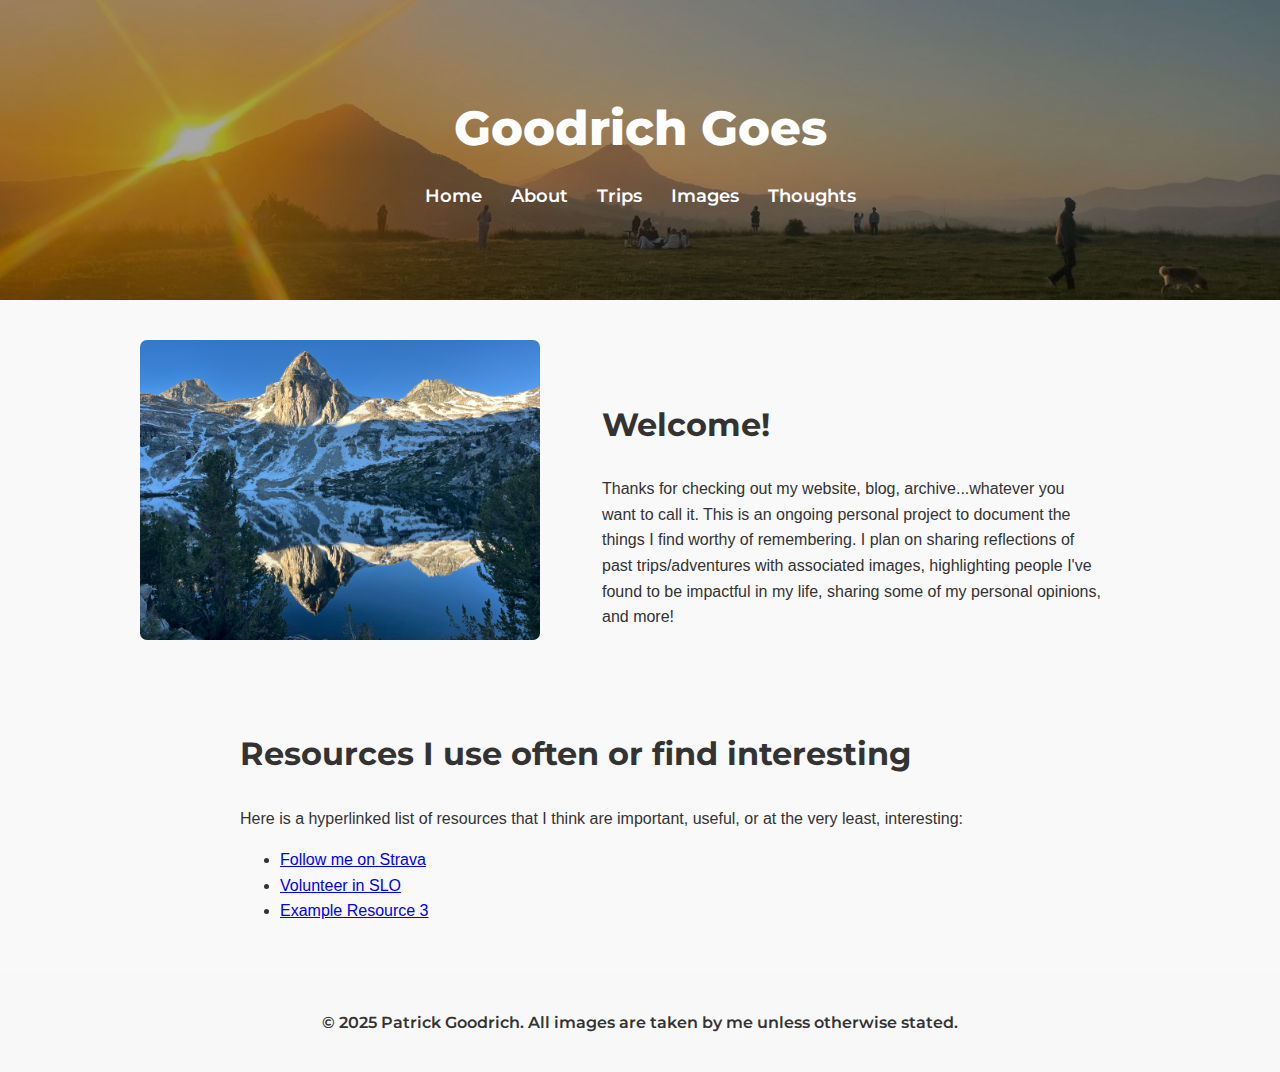
<file: index.html>
<!DOCTYPE html>
<html lang="en">
<head>
  <meta charset="UTF-8">
  <meta name="viewport" content="width=device-width, initial-scale=1.0">
  <title>Goodrich Goes</title>
  <link rel="stylesheet" href="style.css">

  <!-- Google Fonts -->
  <link href="https://fonts.googleapis.com/css2?family=Montserrat:wght@600;800&display=swap" rel="stylesheet">
</head>
<body style="margin: 0; font-family: Arial, sans-serif; line-height: 1.6;">

  <!-- 🔹 Banner Section with Overlay -->
  <div style="position: relative; width: 100%; height: 300px; overflow: hidden;">
    <!-- Banner Image -->
    <img src="TerraceHill.jpg" 
         alt="Sunset at Terrace Hill, San Luis Obispo, CA" 
         style="width: 100%; height: 100%; object-fit: cover; display: block;">

    <!-- Overlay for text -->
    <div style="position: absolute; top: 0; left: 0; width: 100%; height: 100%;
                background: rgba(0,0,0,0.35); display: flex; flex-direction: column;
                justify-content: center; align-items: center; text-align: center; color: white;">
      <h1 style="margin: 0; font-family: 'Montserrat', sans-serif; font-size: 3rem; font-weight: 800;">
        Goodrich Goes
      </h1>
      <nav style="margin-top: 15px; font-family: 'Montserrat', sans-serif; font-weight: 600; font-size: 1.1rem;">
        <a href="index.html" style="margin: 0 12px; text-decoration: none; color: white;">Home</a>
        <a href="about.html" style="margin: 0 12px; text-decoration: none; color: white;">About</a>
        <a href="trips.html" style="margin: 0 12px; text-decoration: none; color: white;">Trips</a>
        <a href="images.html" style="margin: 0 12px; text-decoration: none; color: white;">Images</a>
        <a href="thoughts.html" style="margin: 0 12px; text-decoration: none; color: white;">Thoughts</a>
      </nav>
    </div>
  </div>

  <!-- 🔹 Main Content (image + text) -->
  <div style="display: flex; align-items: flex-start; justify-content: center; max-width: 1000px; margin: 40px auto; padding: 0 20px;">
    <!-- Left: Image -->
    <div>
      <img src="IMG_1998.jpg" 
           alt="A very still morning on the JMT, Summer 2025" 
           style="width: 400px; height: auto; border-radius: 7px;">
    </div>

    <!-- Right: Text -->
    <main style="max-width: 500px; margin-left: 30px;">
      <h2 style="font-family: 'Montserrat', sans-serif; font-size: 2rem; font-weight: 700; color: #333;">
        Welcome!
      </h2>
      <p>Thanks for checking out my website, blog, archive...whatever you want to call it. 
      This is an ongoing personal project to document the things I find worthy of remembering. 
      I plan on sharing reflections of past trips/adventures with associated images, 
      highlighting people I've found to be impactful in my life, sharing some of my personal opinions, and more!</p>
    </main>
  </div>

  <!-- 🔹 Useful Resources Section -->
 <section style="margin-top: 50px; max-width: 800px; margin-left: auto; margin-right: auto; padding: 0 20px;">
    <h2 style="font-family: 'Montserrat', sans-serif; font-size: 2rem; font-weight: 700; color: #333;">
      Resources I use often or find interesting
    </h2>
    <p>Here is a hyperlinked list of resources that I think are important, useful, or at the very least, interesting:</p>
    <ul>
      <li><a href="https://www.strava.com/athletes/33685787" target="_blank" rel="noopener">Follow me on Strava</a></li>
      <li><a href="https://www.slocity.org/living/jobs/volunteer-opportunities" target="_blank" rel="noopener">Volunteer in SLO</a></li>
      <li><a href="https://www.example3.com" target="_blank" rel="noopener">Example Resource 3</a></li>
    </ul>
  </section>

  <!-- 🔹 Footer -->
  <footer style="text-align: center; padding: 20px; background: #f8f8f8; margin-top: 50px; font-family: 'Montserrat', sans-serif; font-weight: 600;">
    <p>&copy; 2025 Patrick Goodrich. All images are taken by me unless otherwise stated.</p>
  </footer>

</body>
</html>
</file>
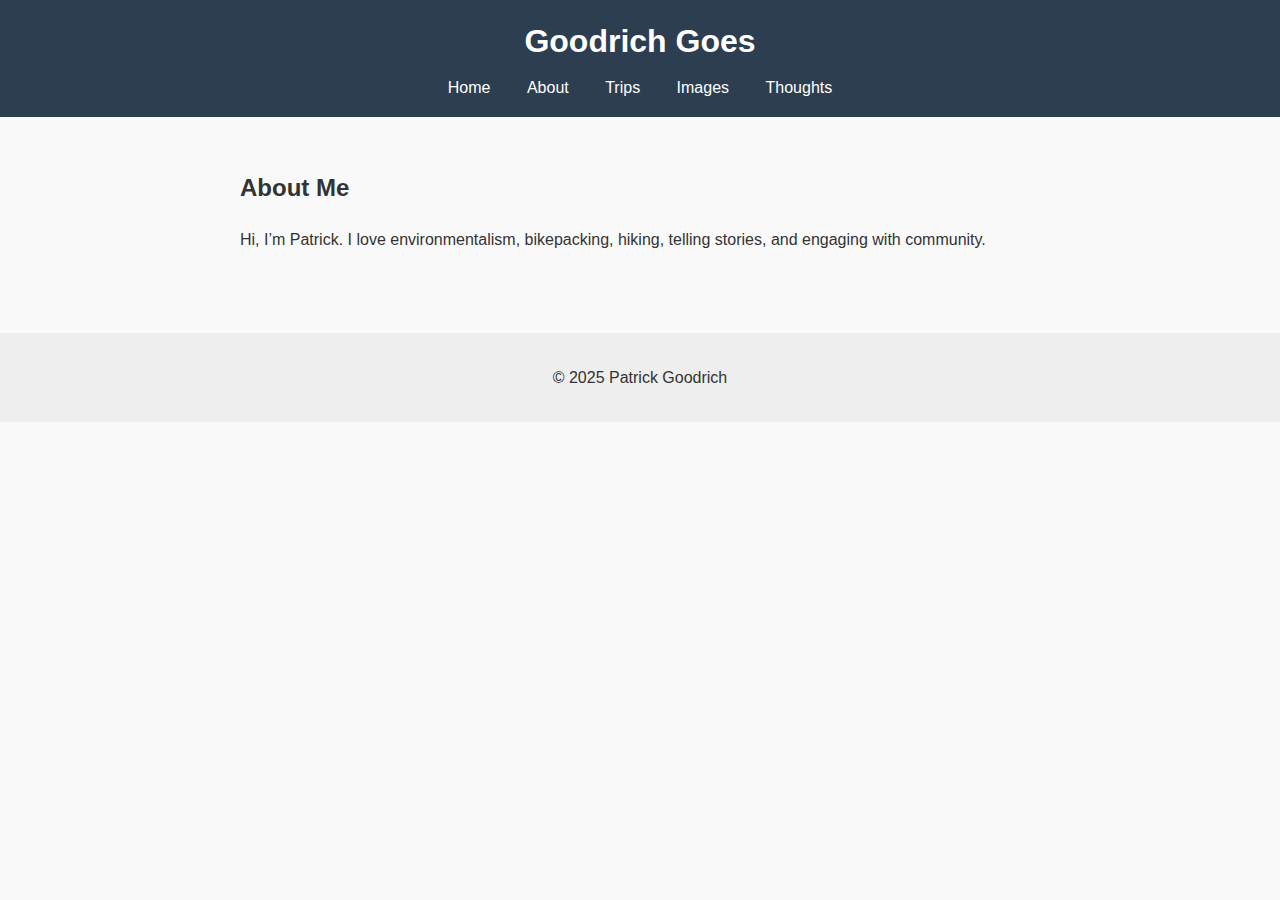
<file:  about.html>
<!DOCTYPE html>
<html lang="en">
<head>
  <meta charset="UTF-8">
  <meta name="viewport" content="width=device-width, initial-scale=1.0">
  <title>About - Goodrich Goes</title>
  <link rel="stylesheet" href="style.css">
</head>
<body>
  <header>
    <h1>Goodrich Goes</h1>
    <nav>
      <a href="index.html">Home</a>
      <a href="about.html">About</a>
      <a href="trips.html">Trips</a>
      <a href="images.html">Images</a>
      <a href="thoughts.html">Thoughts</a>
    </nav>
  </header>

  <main>
    <h2>About Me</h2>
    <p>Hi, I’m Patrick. I love environmentalism, bikepacking, hiking, telling stories, and engaging with community.</p>
  </main>

  <footer>
    <p>&copy; 2025 Patrick Goodrich</p>
  </footer>
</body>
</html>
</file>
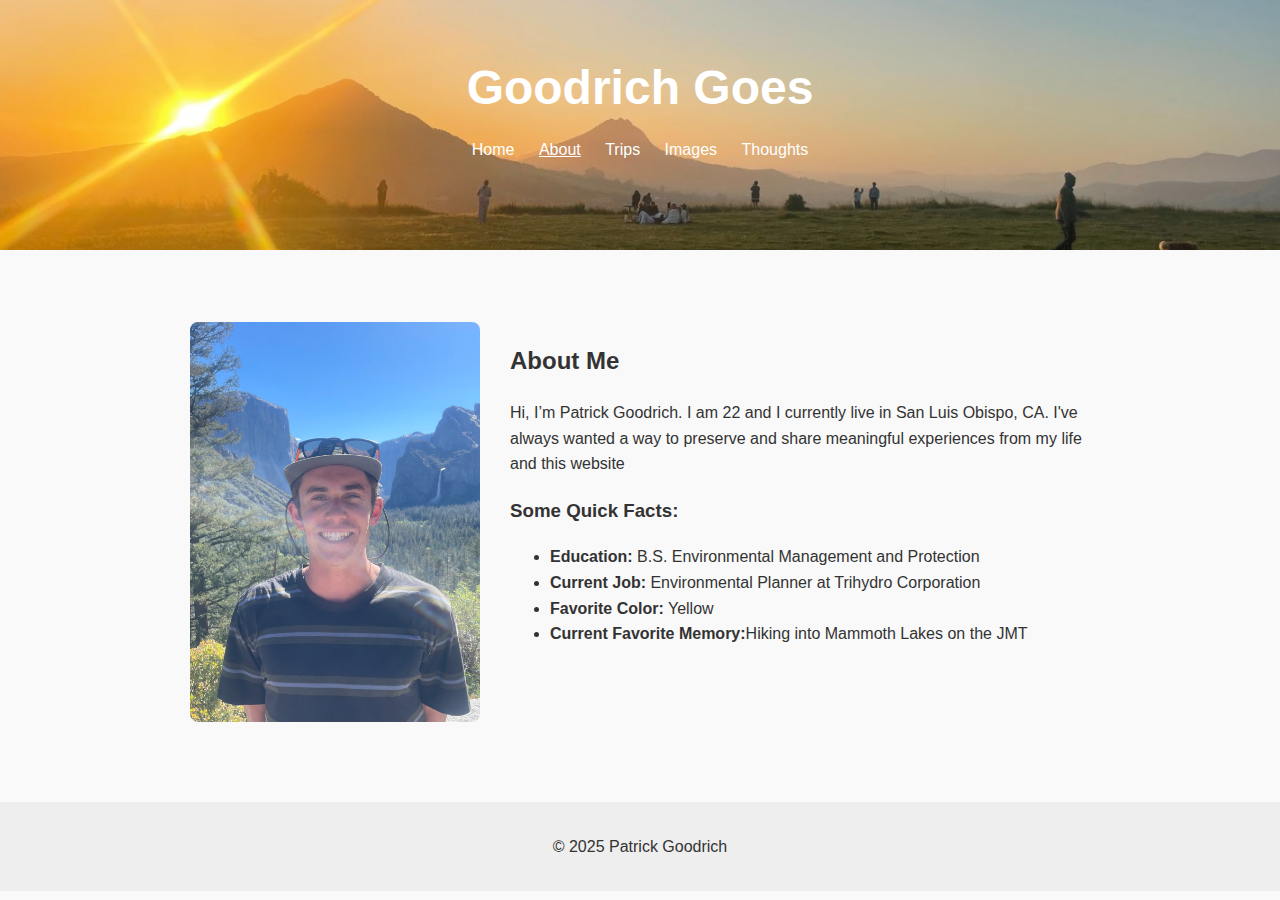
<file: about.html>
<!DOCTYPE html>
<html lang="en">
<head>
  <meta charset="UTF-8">
  <meta name="viewport" content="width=device-width, initial-scale=1.0">
  <title>About - Goodrich Goes</title>
  <link rel="stylesheet" href="style.css">
</head>
<body>

  <!-- 🔹 Banner with site title + nav -->
  <div style="position: relative; width: 100%; height: 250px; overflow: hidden;">
    <img src="TerraceHill.jpg" 
         alt="Sunset at Terrace Hill, San Luis Obispo, CA" 
         style="width: 100%; height: 100%; object-fit: cover; display: block;">

    <!-- Overlay Title + Nav -->
    <div style="position: absolute; top: 20%; left: 50%; transform: translateX(-50%); text-align: center; color: white;">
      <h1 style="font-size: 3rem; margin: 0;">Goodrich Goes</h1>
      <nav style="margin-top: 10px;">
        <a href="index.html" style="margin: 0 10px; color: white; text-decoration: none;">Home</a>
        <a href="about.html" style="margin: 0 10px; color: white; text-decoration: underline;">About</a>
        <a href="trips.html" style="margin: 0 10px; color: white; text-decoration: none;">Trips</a>
        <a href="images.html" style="margin: 0 10px; color: white; text-decoration: none;">Images</a>
        <a href="thoughts.html" style="margin: 0 10px; color: white; text-decoration: none;">Thoughts</a>
      </nav>
    </div>
  </div>

  <!-- 🔹 About Content -->
  <main style="max-width: 900px; margin: 40px auto; display: flex; align-items: flex-start; gap: 30px;">

    <!-- Left: Profile Image -->
    <div style="flex: 1; max-width: 300px;">
      <img src="IMG_4725.jpg" 
       alt="Patrick Goodrich portrait" 
       style="width: 100%; height: 400px; object-fit: cover; border-radius: 8px;">
    </div>

    <!-- Right: About Text -->
    <div style="flex: 2;">
      <h2>About Me</h2>
      <p>
        Hi, I’m Patrick Goodrich. I am 22 and I currently live in San Luis Obispo, CA. I've always wanted a way to preserve and share meaningful experiences from 
        my life and this website 
      </p>

      <h3>Some Quick Facts:</h3>
      <ul>
        <li><strong>Education:</strong> B.S. Environmental Management and Protection</li>
        <li><strong>Current Job:</strong> Environmental Planner at Trihydro Corporation</li>
        <li><strong>Favorite Color:</strong> Yellow </li>
        <li><strong>Current Favorite Memory:</strong>Hiking into Mammoth Lakes on the JMT</li>
      </ul>
    </div>
  </main>

  <!-- 🔹 Footer -->
  <footer>
    <p>&copy; 2025 Patrick Goodrich</p>
  </footer>

</body>
</html>
</file>
<file: style.css>
body {
  font-family: Arial, sans-serif;
  margin: 0;
  padding: 0;
  line-height: 1.6;
  background: #f9f9f9;
  color: #333;
}

header {
  background: #2c3e50;
  color: #fff;
  padding: 1rem;
  text-align: center;
}

header h1 {
  margin: 0;
}

nav {
  margin-top: 0.5rem;
}

nav a {
  color: #fff;
  margin: 0 1rem;
  text-decoration: none;
}

nav a:hover {
  text-decoration: underline;
}

main {
  padding: 2rem;
  max-width: 800px;
  margin: auto;
}

footer {
  background: #eee;
  text-align: center;
  padding: 1rem;
  margin-top: 2rem;
}
</file>
